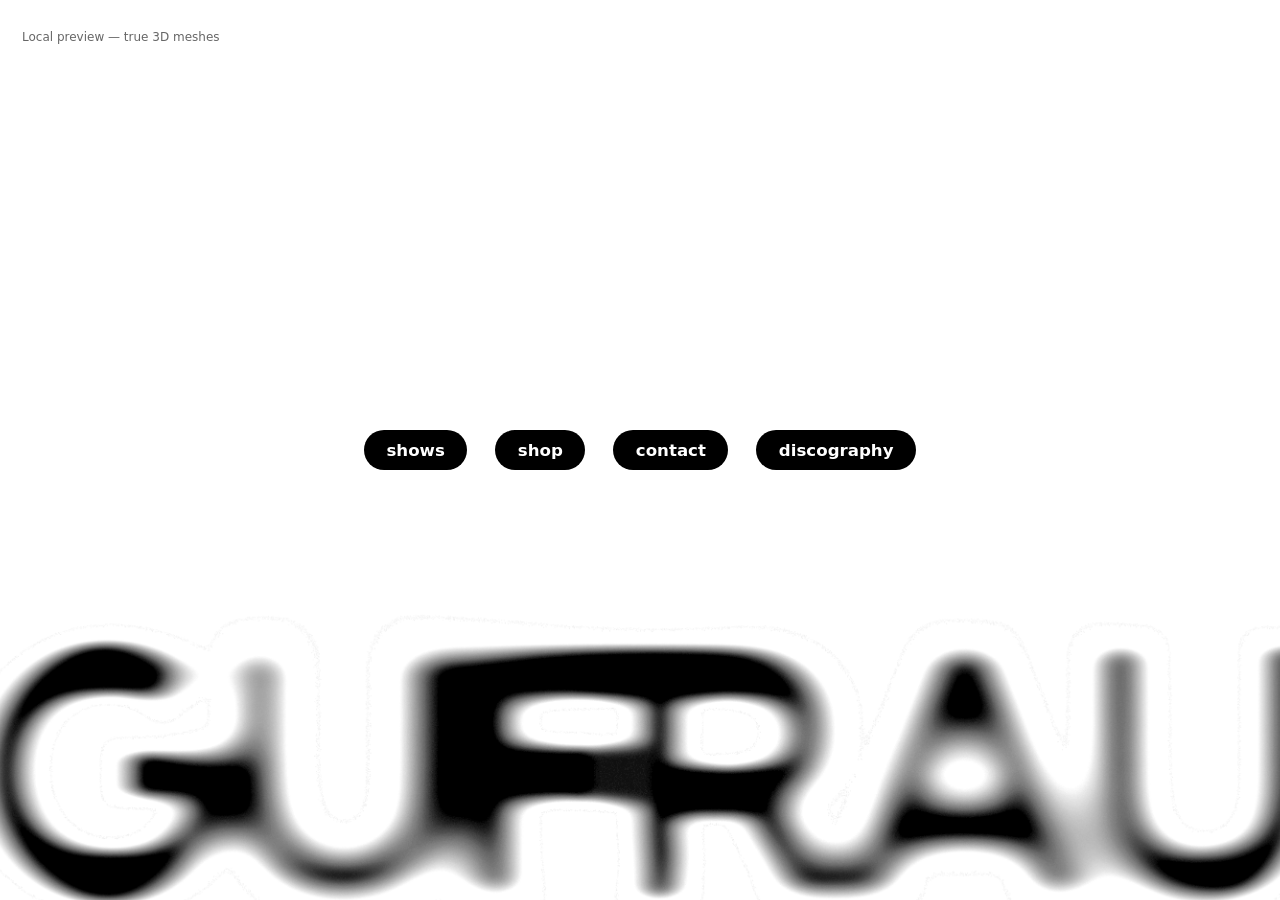
<file: preview/index.html>
<!doctype html>
<html lang="en">
  <head>
    <meta charset="utf-8">
    <meta name="viewport" content="width=device-width, initial-scale=1">
    <title>GUFRAU — homepage preview</title>
    <style>
      * { box-sizing: border-box; }
      html, body {
        margin: 0;
        min-height: 100%;
        background: #fff;
        color: #111;
        font-family: system-ui, -apple-system, 'Segoe UI', sans-serif;
      }
      .gufrau-home {
        --gufrau-btn-bg: #000000;
        --gufrau-btn-text: #ffffff;
        --gufrau-ease: cubic-bezier(0.23, 1, 0.32, 1);
        --gufrau-blue: #0000ff;
        --gufrau-blue-deep: #0000b8;
        --gufrau-blue-side: #0010aa;
        --gufrau-blue-top: #3355ff;
        --gufrau-blue-bot: #000088;
        min-height: 100dvh;
        position: relative;
        display: flex;
        flex-direction: column;
        justify-content: flex-end;
        width: 100%;
        isolation: isolate;
      }
      .gufrau-home__nav {
        position: absolute;
        inset: 0;
        z-index: 2;
        display: flex;
        flex-wrap: nowrap;
        align-items: center;
        justify-content: center;
        gap: clamp(0.45rem, 2.2vw, 3rem);
        padding: clamp(1.5rem, 4vw, 3rem) clamp(0.5rem, 3vw, 2.5rem);
        pointer-events: none;
        transform: translateY(0);
      }
      .gufrau-home__item {
        pointer-events: auto;
        display: flex;
        flex-direction: column;
        align-items: center;
        gap: 0;
        text-decoration: none;
      }
      .gufrau-home__icon-scene {
        display: none;
      }
      .gufrau-home__icon-spin {
        position: relative;
        width: 100%;
        height: 100%;
        display: grid;
        place-items: center;
        transform-style: preserve-3d;
        animation: gufrau-spin-3d 5.5s linear infinite;
        filter: drop-shadow(0 14px 18px rgba(0,0,0,.22));
      }
      .gufrau-home__icon-spin--shop { animation-duration: 5.4s; animation-direction: reverse; }
      .gufrau-home__icon-spin--shows { animation-duration: 6.2s; }
      .gufrau-home__icon-spin--contact { animation-duration: 6.8s; }
      .gufrau-home__icon-spin--discography { animation-duration: 4.6s; }
      .gufrau-mesh {
        position: relative;
        transform-style: preserve-3d;
      }
      .gufrau-mesh__face {
        position: absolute;
        inset: 0;
        backface-visibility: hidden;
        -webkit-backface-visibility: hidden;
      }

      .gufrau-mesh--ticket { --d: 0.55rem; width: 3.5rem; height: 2.2rem; }
      .gufrau-mesh--ticket .gufrau-mesh__face--front {
        background: var(--gufrau-blue); transform: translateZ(var(--d)); border-radius: .35rem;
        display: grid; place-items: center;
      }
      .gufrau-mesh--ticket .gufrau-mesh__face--back {
        background: var(--gufrau-blue-deep); transform: rotateY(180deg) translateZ(var(--d));
        border-radius: .35rem; display: grid; place-items: center; color: #fff;
        font-size: .7rem; font-weight: 700; letter-spacing: .06em;
      }
      .gufrau-mesh--ticket .gufrau-mesh__face--left,
      .gufrau-mesh--ticket .gufrau-mesh__face--right {
        width: calc(var(--d)*2); height: 100%; left: 50%; margin-left: calc(var(--d)*-1);
        background: var(--gufrau-blue-side);
      }
      .gufrau-mesh--ticket .gufrau-mesh__face--left { transform: rotateY(-90deg) translateZ(1.75rem); }
      .gufrau-mesh--ticket .gufrau-mesh__face--right { transform: rotateY(90deg) translateZ(1.75rem); }
      .gufrau-mesh--ticket .gufrau-mesh__face--top,
      .gufrau-mesh--ticket .gufrau-mesh__face--bottom {
        width: 100%; height: calc(var(--d)*2); top: 50%; margin-top: calc(var(--d)*-1);
        background: var(--gufrau-blue-top);
      }
      .gufrau-mesh--ticket .gufrau-mesh__face--top { transform: rotateX(90deg) translateZ(1.1rem); }
      .gufrau-mesh--ticket .gufrau-mesh__face--bottom { background: var(--gufrau-blue-bot); transform: rotateX(-90deg) translateZ(1.1rem); }
      .gufrau-mesh__punch {
        position: absolute; top: 50%; width: .55rem; height: .55rem; margin-top: -.275rem;
        border-radius: 50%; background: #fff;
      }
      .gufrau-mesh__punch--l { left: .28rem; }
      .gufrau-mesh__punch--r { right: .28rem; }
      .gufrau-mesh__lines {
        position: absolute; left: 1.05rem; right: 1.05rem; top: 28%; bottom: 28%;
        background:
          linear-gradient(#fff,#fff) 0 0 / 100% 2.5px no-repeat,
          linear-gradient(#fff,#fff) 0 50% / 85% 2.5px no-repeat,
          linear-gradient(#fff,#fff) 0 100% / 70% 2.5px no-repeat;
      }

      .gufrau-mesh--bag { width: 2.6rem; height: 2.8rem; }
      .gufrau-mesh__bag-body {
        position: absolute; left: 0; right: 0; bottom: 0; height: 2.15rem;
        transform-style: preserve-3d; --d: .7rem;
      }
      .gufrau-mesh__bag-body .gufrau-mesh__face--front {
        background: var(--gufrau-blue); transform: translateZ(var(--d));
        clip-path: polygon(6% 0, 94% 0, 100% 100%, 0 100%);
      }
      .gufrau-mesh__bag-body .gufrau-mesh__face--back {
        background: var(--gufrau-blue-deep); transform: rotateY(180deg) translateZ(var(--d));
        clip-path: polygon(6% 0, 94% 0, 100% 100%, 0 100%);
      }
      .gufrau-mesh__bag-body .gufrau-mesh__face--left,
      .gufrau-mesh__bag-body .gufrau-mesh__face--right {
        width: calc(var(--d)*2); height: 100%; left: 50%; margin-left: calc(var(--d)*-1);
        background: var(--gufrau-blue-side);
      }
      .gufrau-mesh__bag-body .gufrau-mesh__face--left { transform: rotateY(-90deg) translateZ(1.3rem); }
      .gufrau-mesh__bag-body .gufrau-mesh__face--right { transform: rotateY(90deg) translateZ(1.3rem); }
      .gufrau-mesh__bag-body .gufrau-mesh__face--top,
      .gufrau-mesh__bag-body .gufrau-mesh__face--bottom {
        width: 100%; height: calc(var(--d)*2); top: 50%; margin-top: calc(var(--d)*-1);
      }
      .gufrau-mesh__bag-body .gufrau-mesh__face--top { background: var(--gufrau-blue-top); transform: rotateX(90deg) translateZ(1.075rem); }
      .gufrau-mesh__bag-body .gufrau-mesh__face--bottom { background: var(--gufrau-blue-bot); transform: rotateX(-90deg) translateZ(1.075rem); }
      .gufrau-mesh__handle {
        position: absolute; left: 50%; top: .05rem; width: 1.35rem; height: .85rem; margin-left: -.675rem;
        border: .28rem solid var(--gufrau-blue); border-bottom: none; border-radius: .7rem .7rem 0 0;
        transform: translateZ(.35rem); box-sizing: border-box;
      }

      .gufrau-mesh--mail { --d: .45rem; width: 3.35rem; height: 2.25rem; }
      .gufrau-mesh--mail .gufrau-mesh__face--front {
        background: var(--gufrau-blue); transform: translateZ(var(--d)); border-radius: .25rem; overflow: hidden;
      }
      .gufrau-mesh--mail .gufrau-mesh__face--back {
        background: var(--gufrau-blue-deep); transform: rotateY(180deg) translateZ(var(--d)); border-radius: .25rem;
      }
      .gufrau-mesh--mail .gufrau-mesh__face--left,
      .gufrau-mesh--mail .gufrau-mesh__face--right {
        width: calc(var(--d)*2); height: 100%; left: 50%; margin-left: calc(var(--d)*-1);
        background: var(--gufrau-blue-side);
      }
      .gufrau-mesh--mail .gufrau-mesh__face--left { transform: rotateY(-90deg) translateZ(1.675rem); }
      .gufrau-mesh--mail .gufrau-mesh__face--right { transform: rotateY(90deg) translateZ(1.675rem); }
      .gufrau-mesh--mail .gufrau-mesh__face--top,
      .gufrau-mesh--mail .gufrau-mesh__face--bottom {
        width: 100%; height: calc(var(--d)*2); top: 50%; margin-top: calc(var(--d)*-1);
      }
      .gufrau-mesh--mail .gufrau-mesh__face--top { background: var(--gufrau-blue-top); transform: rotateX(90deg) translateZ(1.125rem); }
      .gufrau-mesh--mail .gufrau-mesh__face--bottom { background: var(--gufrau-blue-bot); transform: rotateX(-90deg) translateZ(1.125rem); }
      .gufrau-mesh__flap {
        position: absolute; inset: 0;
        background:
          linear-gradient(to bottom right, transparent 49.5%, #fff 49.5%, #fff 50.5%, transparent 50.5%),
          linear-gradient(to bottom left, transparent 49.5%, #fff 49.5%, #fff 50.5%, transparent 50.5%);
      }

      .gufrau-mesh--vinyl { --d: .28rem; --radius: 1.55rem; width: calc(var(--radius)*2); height: calc(var(--radius)*2); }
      .gufrau-mesh--vinyl .gufrau-mesh__face--front,
      .gufrau-mesh--vinyl .gufrau-mesh__face--back {
        border-radius: 50%;
        background: radial-gradient(circle at center, #fff 0 .12rem, var(--gufrau-blue) .12rem .55rem, #1a1a1a .55rem 100%);
        box-shadow: inset 0 0 0 2px var(--gufrau-blue);
      }
      .gufrau-mesh--vinyl .gufrau-mesh__face--front { transform: translateZ(var(--d)); }
      .gufrau-mesh--vinyl .gufrau-mesh__face--back { transform: rotateY(180deg) translateZ(var(--d)); }
      .gufrau-mesh__rim {
        --segments: 12;
        position: absolute; top: 50%; left: 50%; width: .9rem; height: calc(var(--d)*2);
        margin: calc(var(--d)*-1) 0 0 -.45rem; background: #111;
        transform: rotateY(calc(var(--r) * (360deg / var(--segments)))) translateZ(var(--radius));
      }
      .gufrau-mesh__rim:nth-child(odd) { background: #222; }

      .gufrau-home__item:hover .gufrau-home__icon-spin { animation-duration: 2.1s; }
      .gufrau-home__btn {
        display: inline-flex; align-items: center; justify-content: center;
        min-height: 2.5rem; padding: .65rem 1.4rem; border-radius: 999px;
        background: var(--gufrau-btn-bg); color: var(--gufrau-btn-text);
        font-size: clamp(.9rem, 1.3vw, 1.0625rem); font-weight: 600; text-transform: lowercase;
      }
      .gufrau-home__logo {
        position: absolute;
        left: 0;
        right: 0;
        bottom: 0;
        width: 100%;
        margin: 0;
        padding: 0;
        overflow: hidden;
        pointer-events: none;
        line-height: 0;
      }
      .gufrau-home__logo-img {
        transform: translateY(10%);
        display: block;
        width: 109%;
        max-width: none;
        height: auto;
        margin: 0 0 -1% -4.5%;
        -webkit-mask-image:
          linear-gradient(to right, transparent 0%, #000 2%, #000 98%, transparent 100%),
          linear-gradient(to bottom, transparent 0%, #000 3%, #000 97%, transparent 100%);
        mask-image:
          linear-gradient(to right, transparent 0%, #000 2%, #000 98%, transparent 100%),
          linear-gradient(to bottom, transparent 0%, #000 3%, #000 97%, transparent 100%);
        -webkit-mask-composite: source-in;
        mask-composite: intersect;
      }
      @keyframes gufrau-spin-3d {
        from { transform: rotateX(-22deg) rotateY(0deg); }
        to { transform: rotateX(-22deg) rotateY(360deg); }
      }
      @media screen and (max-width: 749px) {
        .gufrau-home__nav { gap: 0.35rem; padding-inline: 0.45rem; }
        .gufrau-home__btn { min-height: 2rem; padding: 0.45rem 0.7rem; font-size: 0.72rem; }
      }
      @media screen and (max-width: 389px) {
        .gufrau-home__nav { gap: 0.25rem; padding-inline: 0.35rem; }
        .gufrau-home__btn { min-height: 1.85rem; padding: 0.4rem 0.55rem; font-size: 0.65rem; }
      }
      @media (prefers-reduced-motion: reduce) {
        .gufrau-home__icon-spin { animation: none; transform: rotateX(-22deg) rotateY(-28deg); }
      }
      .note {
        position: fixed; top: 12px; left: 12px; z-index: 10; font-size: 12px; color: #666;
        background: rgba(255,255,255,.9); padding: 6px 10px; border-radius: 8px;
      }
    </style>
  
    <script>
      if (!window.matchMedia('(prefers-reduced-motion: reduce)').matches) {
        document.documentElement.classList.add('gufrau-page-pending');
      }
    </script>
    <style>
      @media (prefers-reduced-motion: no-preference) {
        html { --gufrau-page-ease: cubic-bezier(0.23, 1, 0.32, 1); }
        html.gufrau-page-pending body {
          opacity: 0;
          transform: translateY(12px);
        }
        html.gufrau-page-ready:not(.gufrau-page-leaving) body {
          opacity: 1;
          transform: none;
          transition: opacity 0.38s var(--gufrau-page-ease), transform 0.38s var(--gufrau-page-ease);
        }
        html.gufrau-page-leaving body { pointer-events: none; }
      }
    </style>
    <script src="gufrau-page-transition.js" defer></script>

  </head>
  <body>
    <p class="note">Local preview — true 3D meshes</p>
    <section class="gufrau-home">
      <nav class="gufrau-home__nav" aria-label="Main navigation">
        <a class="gufrau-home__item" href="shows.html">
          <span class="gufrau-home__icon-scene" aria-hidden="true">
            <span class="gufrau-home__icon-spin gufrau-home__icon-spin--shows">
              <span class="gufrau-mesh gufrau-mesh--ticket">
                <span class="gufrau-mesh__face gufrau-mesh__face--front">
                  <span class="gufrau-mesh__punch gufrau-mesh__punch--l"></span>
                  <span class="gufrau-mesh__punch gufrau-mesh__punch--r"></span>
                  <span class="gufrau-mesh__lines"></span>
                </span>
                <span class="gufrau-mesh__face gufrau-mesh__face--back">LIVE</span>
                <span class="gufrau-mesh__face gufrau-mesh__face--left"></span>
                <span class="gufrau-mesh__face gufrau-mesh__face--right"></span>
                <span class="gufrau-mesh__face gufrau-mesh__face--top"></span>
                <span class="gufrau-mesh__face gufrau-mesh__face--bottom"></span>
              </span>
            </span>
          </span>
          <span class="gufrau-home__btn">shows</span>
        </a>
        <a class="gufrau-home__item" href="shop.html">
          <span class="gufrau-home__icon-scene" aria-hidden="true">
            <span class="gufrau-home__icon-spin gufrau-home__icon-spin--shop">
              <span class="gufrau-mesh gufrau-mesh--bag">
                <span class="gufrau-mesh__handle"></span>
                <span class="gufrau-mesh__bag-body">
                  <span class="gufrau-mesh__face gufrau-mesh__face--front"></span>
                  <span class="gufrau-mesh__face gufrau-mesh__face--back"></span>
                  <span class="gufrau-mesh__face gufrau-mesh__face--left"></span>
                  <span class="gufrau-mesh__face gufrau-mesh__face--right"></span>
                  <span class="gufrau-mesh__face gufrau-mesh__face--top"></span>
                  <span class="gufrau-mesh__face gufrau-mesh__face--bottom"></span>
                </span>
              </span>
            </span>
          </span>
          <span class="gufrau-home__btn">shop</span>
        </a>
        <a class="gufrau-home__item" href="contact.html">
          <span class="gufrau-home__icon-scene" aria-hidden="true">
            <span class="gufrau-home__icon-spin gufrau-home__icon-spin--contact">
              <span class="gufrau-mesh gufrau-mesh--mail">
                <span class="gufrau-mesh__face gufrau-mesh__face--front"><span class="gufrau-mesh__flap"></span></span>
                <span class="gufrau-mesh__face gufrau-mesh__face--back"></span>
                <span class="gufrau-mesh__face gufrau-mesh__face--left"></span>
                <span class="gufrau-mesh__face gufrau-mesh__face--right"></span>
                <span class="gufrau-mesh__face gufrau-mesh__face--top"></span>
                <span class="gufrau-mesh__face gufrau-mesh__face--bottom"></span>
              </span>
            </span>
          </span>
          <span class="gufrau-home__btn">contact</span>
        </a>
        <a class="gufrau-home__item" href="discography.html">
          <span class="gufrau-home__icon-scene" aria-hidden="true">
            <span class="gufrau-home__icon-spin gufrau-home__icon-spin--discography">
              <span class="gufrau-mesh gufrau-mesh--vinyl">
                <span class="gufrau-mesh__face gufrau-mesh__face--front"></span>
                <span class="gufrau-mesh__face gufrau-mesh__face--back"></span>
                <span class="gufrau-mesh__rim" style="--r:0"></span>
                <span class="gufrau-mesh__rim" style="--r:1"></span>
                <span class="gufrau-mesh__rim" style="--r:2"></span>
                <span class="gufrau-mesh__rim" style="--r:3"></span>
                <span class="gufrau-mesh__rim" style="--r:4"></span>
                <span class="gufrau-mesh__rim" style="--r:5"></span>
                <span class="gufrau-mesh__rim" style="--r:6"></span>
                <span class="gufrau-mesh__rim" style="--r:7"></span>
                <span class="gufrau-mesh__rim" style="--r:8"></span>
                <span class="gufrau-mesh__rim" style="--r:9"></span>
                <span class="gufrau-mesh__rim" style="--r:10"></span>
                <span class="gufrau-mesh__rim" style="--r:11"></span>
              </span>
            </span>
          </span>
          <span class="gufrau-home__btn">discography</span>
        </a>
      </nav>
      <div class="gufrau-home__logo">
        <img class="gufrau-home__logo-img" src="gufrau-logo-home.png" alt="GUFRAU" width="2911" height="715">
      </div>
    </section>
  </body>
</html>
</file>
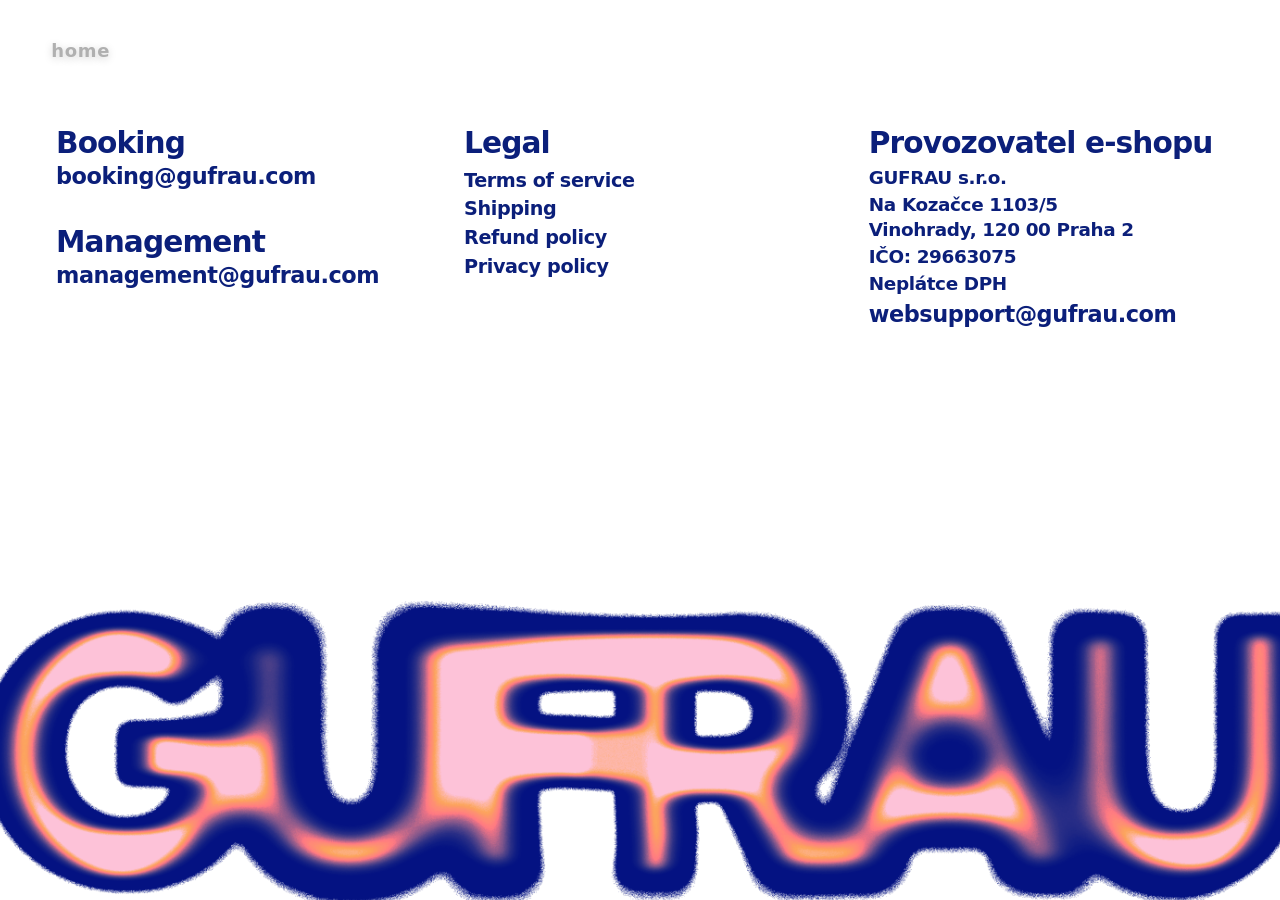
<file: preview/contact.html>
<!doctype html>
<html lang="cs">
  <head>
    <meta charset="utf-8">
    <meta name="viewport" content="width=device-width, initial-scale=1">
    <title>GUFRAU — contact</title>
    <style>
      * { box-sizing: border-box; }
      html, body {
        margin: 0;
        min-height: 100%;
        background: #fff;
        color: #0b1f7a;
        font-family: system-ui, -apple-system, 'Segoe UI', sans-serif;
      }
      .gufrau-contact {
        --gufrau-contact-text: #0b1f7a;
        --gufrau-ease: cubic-bezier(0.23, 1, 0.32, 1);
        position: relative;
        min-height: 100dvh;
        background: #fff;
        color: var(--gufrau-contact-text);
        overflow-x: hidden;
        overflow-y: auto;
      }
      .gufrau-contact__home {
        position: absolute;
        top: clamp(1rem, 3vw, 1.75rem);
        left: clamp(1rem, 3vw, 1.75rem);
        z-index: 3;
        display: inline-flex;
        align-items: center;
        justify-content: center;
        min-height: 2.75rem;
        padding: 0.7rem 1.45rem;
        background: transparent;
        font-size: clamp(1rem, 1.5vw, 1.125rem);
        font-weight: 600;
        letter-spacing: 0.04em;
        text-transform: lowercase;
        text-decoration: none;
        color: #b0b0b0;
        text-shadow: 0 2px 8px rgba(0, 0, 0, 0.18);
        transition: transform 180ms var(--gufrau-ease), text-shadow 180ms var(--gufrau-ease), color 180ms var(--gufrau-ease), letter-spacing 180ms var(--gufrau-ease);
      }
      .gufrau-contact__home:hover {
        color: #7a7a7a;
        transform: translateY(-2px) scale(1.04);
        letter-spacing: 0.07em;
        text-shadow: 0 6px 16px rgba(0,0,0,.28), 0 2px 4px rgba(0,0,0,.14);
      }
      .gufrau-contact__content {
        position: relative;
        z-index: 2;
        display: grid;
        grid-template-columns: minmax(0, 1fr) minmax(0, 1fr) minmax(0, 1fr);
        gap: clamp(1.75rem, 4vw, 3rem) clamp(1.5rem, 4vw, 3.5rem);
        align-items: start;
        width: 100%;
        padding: clamp(5rem, 14vh, 8rem) clamp(1.25rem, 5vw, 3.5rem) 26vh;
      }
      .gufrau-contact__col {
        display: flex;
        flex-direction: column;
        gap: clamp(1.75rem, 4vh, 2.75rem);
        min-width: 0;
      }
      .gufrau-contact__col--legal {
        justify-self: center;
        width: min(100%, 22rem);
      }
      .gufrau-contact__col--aside {
        justify-self: end;
        width: min(100%, 26rem);
      }
      .gufrau-contact__block {
        display: flex;
        flex-direction: column;
        gap: 0.2rem;
      }
      @media screen and (max-width: 899px) {
        .gufrau-contact__content {
          grid-template-columns: 1fr;
          gap: clamp(1.75rem, 4vh, 2.5rem);
          padding-bottom: 24vh;
        }
        .gufrau-contact__col--legal,
        .gufrau-contact__col--aside {
          justify-self: start;
          width: 100%;
          max-width: 42rem;
        }
      }
      .gufrau-contact__label {
        margin: 0;
        font-size: clamp(1.35rem, 2.8vw, 1.85rem);
        font-weight: 700;
        letter-spacing: -0.03em;
        line-height: 1.15;
      }
      .gufrau-contact__email {
        color: inherit;
        text-decoration: none;
        font-size: clamp(1.05rem, 2.2vw, 1.4rem);
        font-weight: 600;
        letter-spacing: -0.02em;
        transition: opacity 180ms var(--gufrau-ease);
      }
      .gufrau-contact__email:hover { opacity: 0.65; }
      .gufrau-contact__seller {
        display: flex;
        flex-direction: column;
        gap: 0.15rem;
        margin-top: 0.15rem;
        font-size: clamp(0.98rem, 1.8vw, 1.15rem);
        font-weight: 600;
        letter-spacing: -0.02em;
        line-height: 1.35;
      }
      .gufrau-contact__seller p { margin: 0; }
      .gufrau-contact__placeholder { opacity: 0.45; }
      .gufrau-contact__legal { gap: 0.55rem; }
      .gufrau-contact__legal-list {
        list-style: none;
        margin: 0;
        padding: 0;
        display: flex;
        flex-direction: column;
        gap: 0.35rem;
      }
      .gufrau-contact__legal-link {
        color: inherit;
        text-decoration: none;
        font-size: clamp(1rem, 2vw, 1.2rem);
        font-weight: 600;
        letter-spacing: -0.02em;
        display: inline-block;
        transition: opacity 180ms var(--gufrau-ease), transform 180ms var(--gufrau-ease);
      }
      .gufrau-contact__legal-link:hover {
        opacity: 0.65;
        transform: translateX(3px);
      }
      .gufrau-contact__logo {
        position: absolute;
        left: 0;
        right: 0;
        bottom: 0;
        z-index: 1;
        width: 100%;
        line-height: 0;
        pointer-events: none;
      }
      .gufrau-contact__logo-img {
        transform: translateY(10%);
        display: block;
        width: 105%;
        height: auto;
        margin: 0 0 0 -2.5%;
      }
    </style>
    <script>
      if (!window.matchMedia('(prefers-reduced-motion: reduce)').matches) {
        document.documentElement.classList.add('gufrau-page-pending');
      }
    </script>
    <style>
      @media (prefers-reduced-motion: no-preference) {
        html { --gufrau-page-ease: cubic-bezier(0.23, 1, 0.32, 1); }
        html.gufrau-page-pending body {
          opacity: 0;
          transform: translateY(12px);
        }
        html.gufrau-page-ready:not(.gufrau-page-leaving) body {
          opacity: 1;
          transform: none;
          transition: opacity 0.38s var(--gufrau-page-ease), transform 0.38s var(--gufrau-page-ease);
        }
        html.gufrau-page-leaving body { pointer-events: none; }
      }
    </style>
    <script src="gufrau-page-transition.js" defer></script>
  </head>
  <body>
    <section class="gufrau-contact">
      <a class="gufrau-contact__home" href="index.html">home</a>
      <div class="gufrau-contact__content">
        <div class="gufrau-contact__col gufrau-contact__col--main">
          <div class="gufrau-contact__block">
            <h1 class="gufrau-contact__label">Booking</h1>
            <a class="gufrau-contact__email" href="mailto:booking@gufrau.com">booking@gufrau.com</a>
          </div>
          <div class="gufrau-contact__block">
            <h2 class="gufrau-contact__label">Management</h2>
            <a class="gufrau-contact__email" href="mailto:management@gufrau.com">management@gufrau.com</a>
          </div>
        </div>
        <div class="gufrau-contact__col gufrau-contact__col--legal">
          <nav class="gufrau-contact__block gufrau-contact__legal" aria-label="Legal">
            <h2 class="gufrau-contact__label">Legal</h2>
            <ul class="gufrau-contact__legal-list">
              <li><a class="gufrau-contact__legal-link" href="#">Terms of service</a></li>
              <li><a class="gufrau-contact__legal-link" href="#">Shipping</a></li>
              <li><a class="gufrau-contact__legal-link" href="#">Refund policy</a></li>
              <li><a class="gufrau-contact__legal-link" href="#">Privacy policy</a></li>
            </ul>
          </nav>
        </div>
        <div class="gufrau-contact__col gufrau-contact__col--aside">
          <div class="gufrau-contact__block">
            <h2 class="gufrau-contact__label">Provozovatel e-shopu</h2>
            <div class="gufrau-contact__seller">
              <p>GUFRAU s.r.o.</p>
              <p>Na Kozačce 1103/5<br>Vinohrady, 120 00 Praha 2</p>
              <p>IČO: 29663075</p>
              <p>Neplátce DPH</p>
              <p><a class="gufrau-contact__email" href="mailto:websupport@gufrau.com">websupport@gufrau.com</a></p>
            </div>
          </div>
        </div>
      </div>
      <div class="gufrau-contact__logo" aria-hidden="true">
        <img class="gufrau-contact__logo-img" src="../assets/blueorange.png" alt="" width="2902" height="732">
      </div>
    </section>
  </body>
</html>
</file>
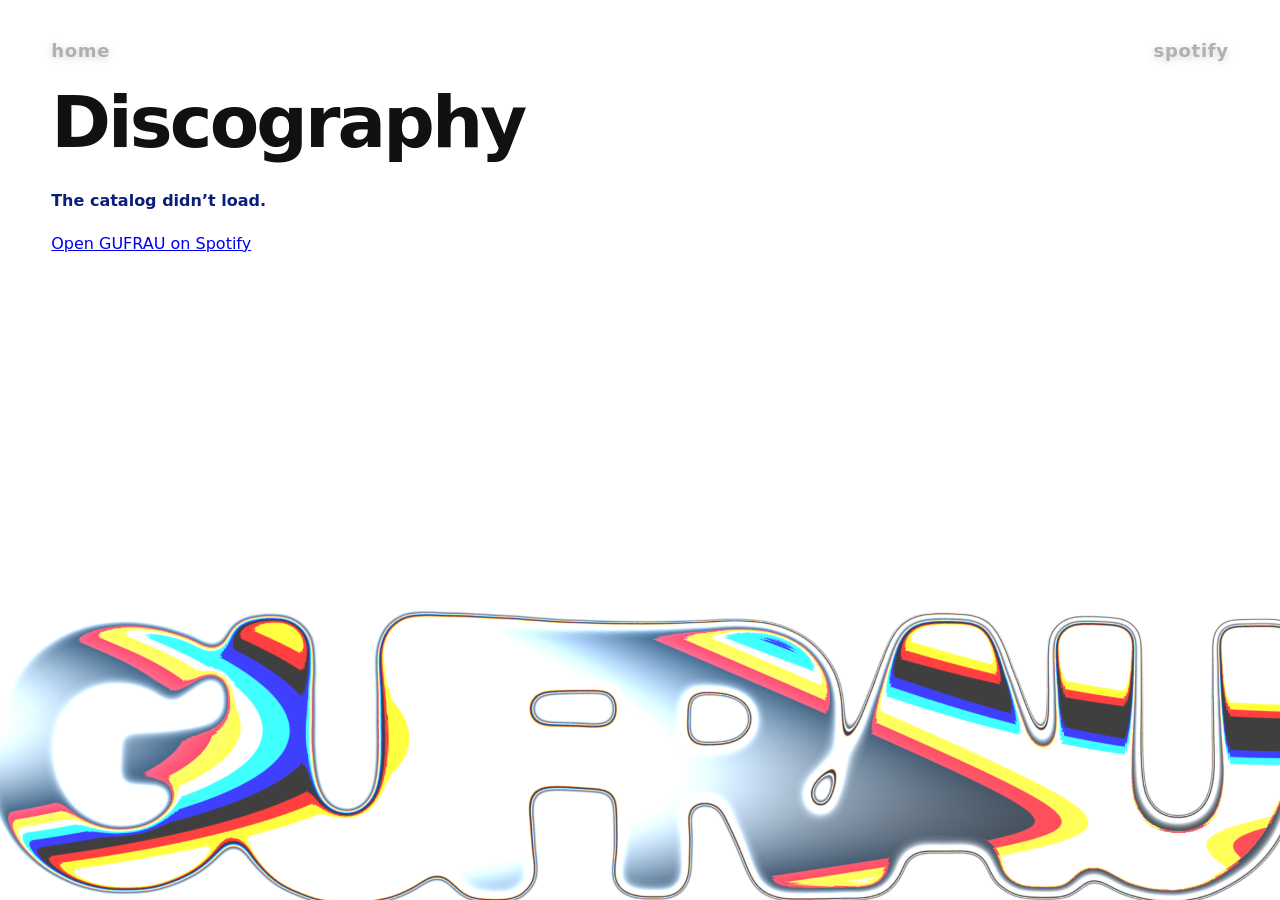
<file: preview/discography.html>
<!doctype html>
<html lang="en">
  <head>
    <meta charset="utf-8">
    <meta name="viewport" content="width=device-width, initial-scale=1">
    <title>GUFRAU — discography</title>
    <script>
      if (!window.matchMedia('(prefers-reduced-motion: reduce)').matches) {
        document.documentElement.classList.add('gufrau-page-pending');
      }
    </script>
    <style>
      * { box-sizing: border-box; }
      html, body {
        margin: 0;
        min-height: 100%;
        background: #fff;
        color: #111;
        font-family: system-ui, -apple-system, 'Segoe UI', sans-serif;
      }
      .gufrau-discography {
        --gufrau-ease: cubic-bezier(0.23, 1, 0.32, 1);
        --gufrau-blue: #0000ff;
        position: relative;
        min-height: 100dvh;
        background: #fff;
        color: #111;
        isolation: isolate;
        overflow: hidden;
      }
      .gufrau-discography__home,
      .gufrau-discography__spotify {
        position: absolute;
        top: clamp(1rem, 3vw, 1.75rem);
        z-index: 3;
        display: inline-flex;
        align-items: center;
        justify-content: center;
        min-height: 2.75rem;
        padding: 0.7rem 1.45rem;
        background: transparent;
        font-size: clamp(1rem, 1.5vw, 1.125rem);
        font-weight: 600;
        letter-spacing: 0.04em;
        text-transform: lowercase;
        text-decoration: none;
        color: #b0b0b0;
        text-shadow: 0 2px 8px rgba(0, 0, 0, 0.18);
        transition: transform 180ms cubic-bezier(0.23,1,0.32,1), text-shadow 180ms cubic-bezier(0.23,1,0.32,1), color 180ms cubic-bezier(0.23,1,0.32,1), letter-spacing 180ms cubic-bezier(0.23,1,0.32,1);
      }
      .gufrau-discography__home:hover,
      .gufrau-discography__spotify:hover {
        color: #7a7a7a;
        transform: translateY(-2px) scale(1.04);
        letter-spacing: 0.07em;
        text-shadow: 0 6px 16px rgba(0,0,0,.28), 0 2px 4px rgba(0,0,0,.14);
      }
      .gufrau-discography__home { left: clamp(1rem, 3vw, 1.75rem); }
      .gufrau-discography__spotify { right: clamp(1rem, 3vw, 1.75rem); }
      .gufrau-discography__stage {
        position: relative;
        z-index: 2;
        height: 100dvh;
        overflow: auto;
        padding: clamp(4.5rem, 10vh, 6.5rem) clamp(1.25rem, 4vw, 3.5rem) 34vh;
      }
      .gufrau-discography__title {
        margin: 0 0 clamp(1.75rem, 4vh, 2.75rem);
        font-size: clamp(2.4rem, 6vw, 4.5rem);
        font-weight: 700;
        letter-spacing: -0.04em;
        line-height: 0.9;
      }
      .gufrau-discography__status { margin: 0 0 1.5rem; color: #0b1f7a; font-weight: 600; }
      .gufrau-discography__status[hidden] { display: none; }
      .gufrau-discography__release {
        display: grid;
        grid-template-columns: 7.5rem minmax(0, 42rem);
        gap: 1.25rem;
        margin: 0 0 3rem;
      }
      .gufrau-discography__cover { display: block; width: 7.5rem; aspect-ratio: 1; overflow: hidden; border-radius: 0.35rem; }
      .gufrau-discography__cover img { width: 100%; height: 100%; object-fit: cover; display: block; }
      .gufrau-discography__release-head h2 { margin: 0; font-size: 1.6rem; letter-spacing: -0.03em; }
      .gufrau-discography__release-head p { margin: 0.35rem 0 0.85rem; color: #0b1f7a; font-size: 0.82rem; font-weight: 600; }
      .gufrau-discography__tracks { list-style: none; margin: 0; padding: 0; }
      .gufrau-discography__track {
        display: grid;
        grid-template-columns: 2rem minmax(0, 1fr) auto auto auto;
        gap: 0.75rem;
        align-items: center;
        min-height: 2.5rem;
        border-top: 1px solid rgba(11, 31, 122, 0.12);
      }
      .gufrau-discography__index, .gufrau-discography__time { font-variant-numeric: tabular-nums; font-size: 0.78rem; font-weight: 600; color: #0b1f7a; }
      .gufrau-discography__name { font-weight: 600; }
      .gufrau-discography__play {
        width: 1.85rem; height: 1.85rem; border: 0; border-radius: 999px; background: #000; display: grid; place-items: center; cursor: pointer;
      }
      .gufrau-discography__glyph {
        width: 0; height: 0; border-style: solid; border-width: 0.28rem 0 0.28rem 0.46rem; border-color: transparent transparent transparent #fff; margin-left: 0.12rem;
      }
      .gufrau-discography__play[data-state='playing'] .gufrau-discography__glyph {
        width: 0.48rem; height: 0.48rem; margin: 0; border: 0;
        background: linear-gradient(#fff, #fff) 0 0 / 0.14rem 100% no-repeat, linear-gradient(#fff, #fff) 100% 0 / 0.14rem 100% no-repeat;
      }
      .gufrau-discography__open { color: #000; font-size: 0.75rem; font-weight: 700; text-decoration: none; }
      @media (max-width: 749px) {
        .gufrau-discography__release { grid-template-columns: 4.5rem minmax(0, 1fr); }
        .gufrau-discography__cover { width: 4.5rem; }
        .gufrau-discography__time { display: none; }
      }
      .gufrau-discography__logo {
        position: absolute;
        left: 0;
        right: 0;
        bottom: 0;
        width: 100%;
        overflow: hidden;
        line-height: 0;
        pointer-events: none;
      }
      .gufrau-discography__logo-img {
        transform: translateY(10%);
        display: block;
        width: 105%;
        max-width: none;
        height: auto;
        margin: 0 0 0 -2.5%;
      }
      @media (prefers-reduced-motion: no-preference) {
        html { --gufrau-page-ease: cubic-bezier(0.23, 1, 0.32, 1); }
        html.gufrau-page-pending body {
          opacity: 0;
          transform: translateY(12px);
        }
        html.gufrau-page-ready:not(.gufrau-page-leaving) body {
          opacity: 1;
          transform: none;
          transition: opacity 0.38s var(--gufrau-page-ease), transform 0.38s var(--gufrau-page-ease);
        }
        html.gufrau-page-leaving body { pointer-events: none; }
      }
    </style>
    <script src="gufrau-page-transition.js" defer></script>
    <script src="gufrau-discography.js" defer></script>
  </head>
  <body>
    <section class="gufrau-discography" data-gufrau-discography data-artist-id="192826687" data-spotify-id="0WpBMqO4ai8W3rh3ffW14Q">
      <a class="gufrau-discography__home" href="index.html">home</a>
      <a class="gufrau-discography__spotify" data-spotify-artist href="https://open.spotify.com/artist/0WpBMqO4ai8W3rh3ffW14Q">Spotify</a>
      <div class="gufrau-discography__stage">
        <h1 class="gufrau-discography__title">Discography</h1>
        <p class="gufrau-discography__status" data-status>Loading catalog…</p>
        <div data-releases></div>
      </div>
      <audio data-audio preload="none"></audio>
      <div class="gufrau-discography__logo" aria-hidden="true">
        <img
          class="gufrau-discography__logo-img"
          src="gufrau-logo-discography.png"
          alt=""
          width="2539"
          height="626"
        >
      </div>
    </section>
  </body>
</html>
</file>
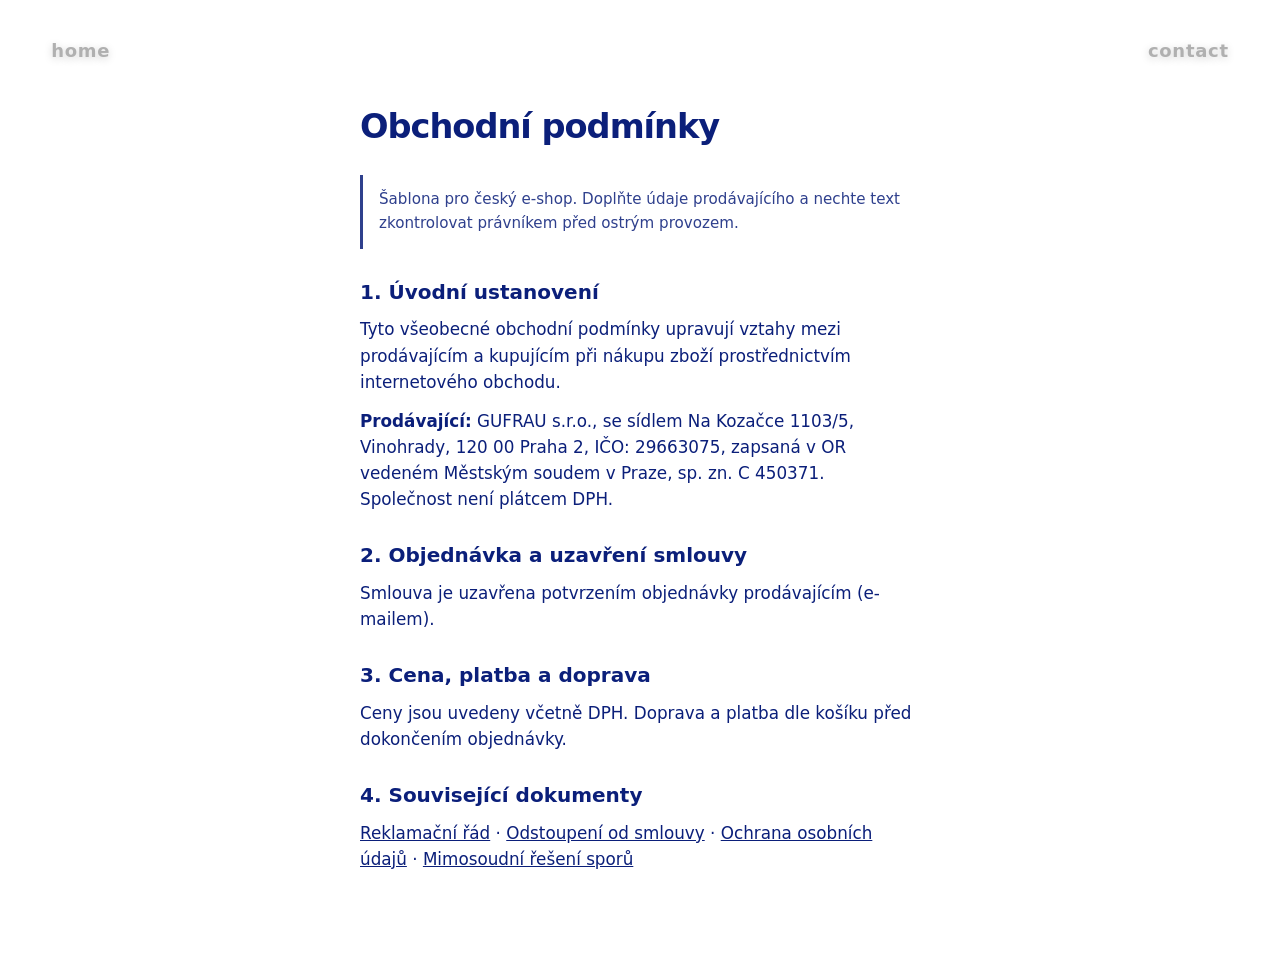
<file: preview/legal-obchodni-podminky.html>
<!doctype html>
<html lang="cs">
  <head>
    <meta charset="utf-8">
    <meta name="viewport" content="width=device-width, initial-scale=1">
    <title>GUFRAU — Obchodní podmínky</title>
    <style>
      * { box-sizing: border-box; }
      html, body {
        margin: 0;
        min-height: 100%;
        background: #fff;
        color: #0b1f7a;
        font-family: system-ui, -apple-system, 'Segoe UI', sans-serif;
      }
      .gufrau-legal {
        --gufrau-ease: cubic-bezier(0.23, 1, 0.32, 1);
        position: relative;
        min-height: 100dvh;
        background: #fff;
      }
      .gufrau-legal__home,
      .gufrau-legal__back {
        position: absolute;
        top: clamp(1rem, 3vw, 1.75rem);
        z-index: 3;
        display: inline-flex;
        align-items: center;
        min-height: 2.75rem;
        padding: 0.7rem 1.45rem;
        font-size: clamp(1rem, 1.5vw, 1.125rem);
        font-weight: 600;
        letter-spacing: 0.04em;
        text-transform: lowercase;
        text-decoration: none;
        color: #b0b0b0;
        text-shadow: 0 2px 8px rgba(0, 0, 0, 0.18);
        transition: transform 180ms var(--gufrau-ease), color 180ms var(--gufrau-ease), letter-spacing 180ms var(--gufrau-ease);
      }
      .gufrau-legal__home { left: clamp(1rem, 3vw, 1.75rem); }
      .gufrau-legal__back { right: clamp(1rem, 3vw, 1.75rem); }
      .gufrau-legal__home:hover,
      .gufrau-legal__back:hover {
        color: #7a7a7a;
        transform: translateY(-2px) scale(1.04);
        letter-spacing: 0.07em;
      }
      .gufrau-legal__content {
        width: min(42rem, 100%);
        margin: 0 auto;
        padding: clamp(5rem, 12vh, 7rem) clamp(1.25rem, 5vw, 3.5rem) clamp(3rem, 8vh, 5rem);
      }
      .gufrau-legal__title {
        margin: 0 0 1.75rem;
        font-size: clamp(1.5rem, 3.2vw, 2.1rem);
        font-weight: 700;
        letter-spacing: -0.03em;
        line-height: 1.15;
      }
      .gufrau-legal__body {
        font-size: clamp(0.95rem, 1.6vw, 1.05rem);
        font-weight: 500;
        line-height: 1.55;
      }
      .gufrau-legal__body h2 {
        margin: 1.75rem 0 0.55rem;
        font-size: clamp(1.1rem, 2vw, 1.25rem);
        font-weight: 700;
      }
      .gufrau-legal__body p { margin: 0 0 0.85rem; }
      .gufrau-legal__body a { color: inherit; }
      .gufrau-legal__note {
        margin: 0 0 1.5rem;
        padding: 0.85rem 1rem;
        border-left: 3px solid currentColor;
        opacity: 0.85;
        font-size: 0.9em;
      }
    </style>
  </head>
  <body>
    <section class="gufrau-legal">
      <a class="gufrau-legal__home" href="index.html">home</a>
      <a class="gufrau-legal__back" href="contact.html">contact</a>
      <article class="gufrau-legal__content">
        <h1 class="gufrau-legal__title">Obchodní podmínky</h1>
        <div class="gufrau-legal__body">
          <p class="gufrau-legal__note">Šablona pro český e-shop. Doplňte údaje prodávajícího a nechte text zkontrolovat právníkem před ostrým provozem.</p>
          <h2>1. Úvodní ustanovení</h2>
          <p>Tyto všeobecné obchodní podmínky upravují vztahy mezi prodávajícím a kupujícím při nákupu zboží prostřednictvím internetového obchodu.</p>
          <p><strong>Prodávající:</strong> GUFRAU s.r.o., se sídlem Na Kozačce 1103/5, Vinohrady, 120 00 Praha 2, IČO: 29663075, zapsaná v OR vedeném Městským soudem v Praze, sp. zn. C 450371. Společnost není plátcem DPH.</p>
          <h2>2. Objednávka a uzavření smlouvy</h2>
          <p>Smlouva je uzavřena potvrzením objednávky prodávajícím (e-mailem).</p>
          <h2>3. Cena, platba a doprava</h2>
          <p>Ceny jsou uvedeny včetně DPH. Doprava a platba dle košíku před dokončením objednávky.</p>
          <h2>4. Související dokumenty</h2>
          <p>
            <a href="legal-reklamacni-rad.html">Reklamační řád</a> ·
            <a href="legal-odstoupeni.html">Odstoupení od smlouvy</a> ·
            <a href="legal-gdpr.html">Ochrana osobních údajů</a> ·
            <a href="legal-adr.html">Mimosoudní řešení sporů</a>
          </p>
        </div>
      </article>
    </section>
  </body>
</html>
</file>
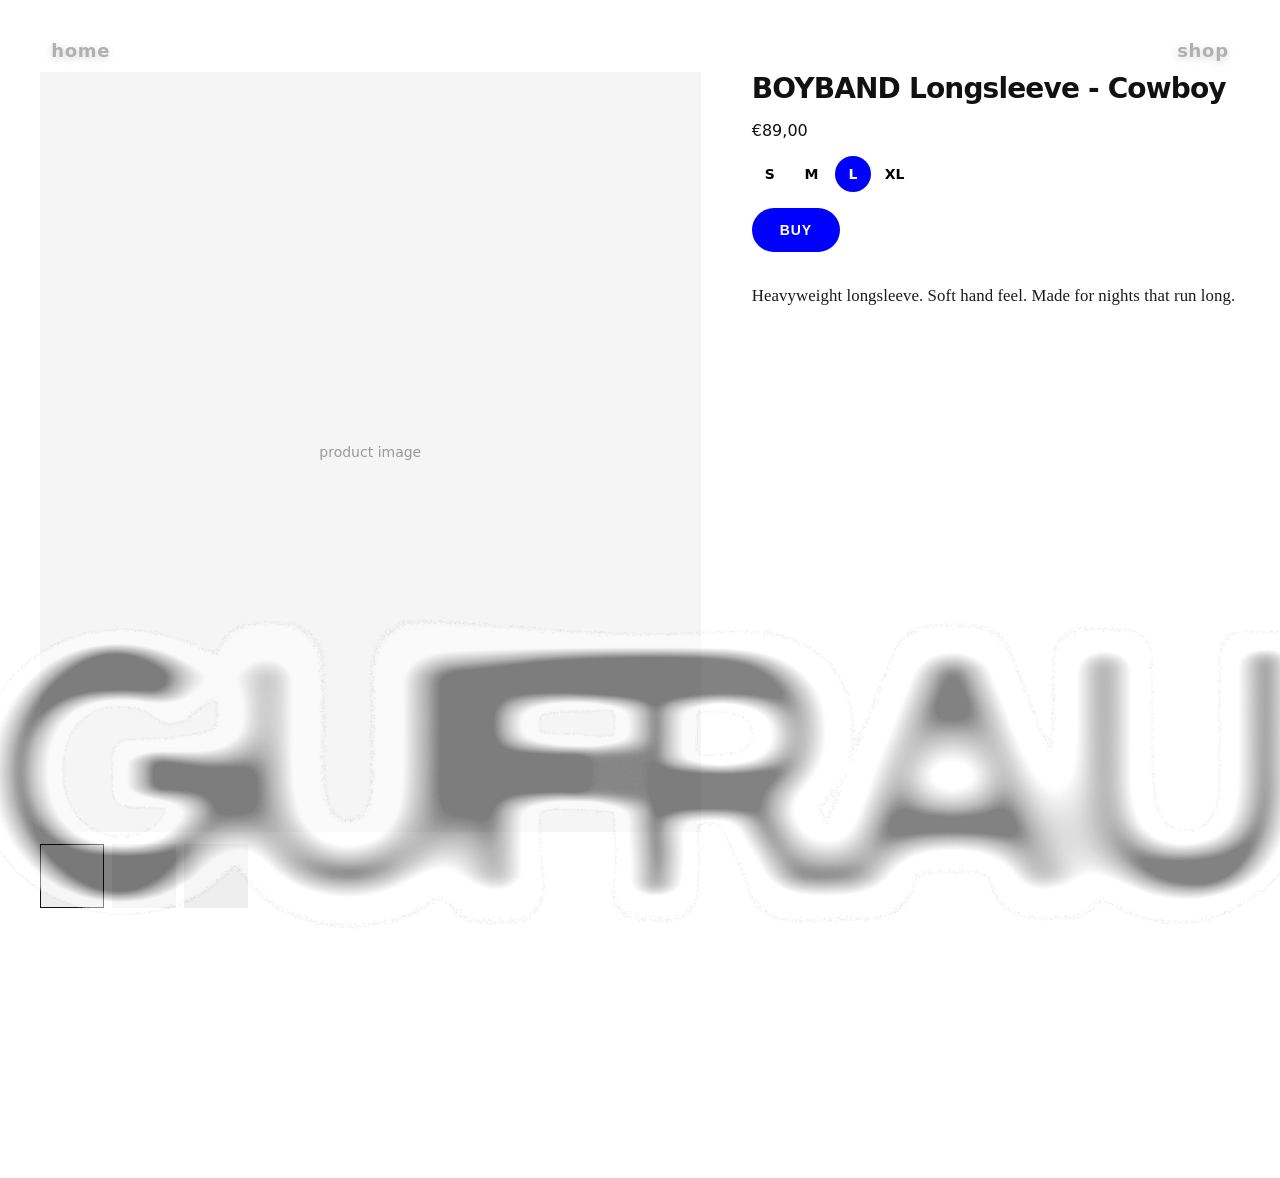
<file: preview/product.html>
<!doctype html>
<html lang="en">
  <head>
    <meta charset="utf-8">
    <meta name="viewport" content="width=device-width, initial-scale=1">
    <title>GUFRAU — product</title>
    <link rel="stylesheet" href="https://fonts.bunny.net/css?family=source-serif-4:400,600&display=swap">
    <style>
      * { box-sizing: border-box; }
      html, body {
        margin: 0;
        min-height: 100%;
        background: #fff;
        color: #111;
        font-family: system-ui, -apple-system, 'Segoe UI', sans-serif;
      }
      .gufrau-product {
        --gufrau-blue: #0000ff;
        --gufrau-ease: cubic-bezier(0.23, 1, 0.32, 1);
        position: relative;
        min-height: 100dvh;
        background: #fff;
        isolation: isolate;
      }
      .gufrau-product__home,
      .gufrau-product__back {
        position: fixed;
        top: clamp(1rem, 3vw, 1.75rem);
        z-index: 5;
        display: inline-flex;
        align-items: center;
        justify-content: center;
        min-height: 2.75rem;
        padding: 0.7rem 1.45rem;
        background: transparent;
        font-size: clamp(1rem, 1.5vw, 1.125rem);
        font-weight: 600;
        letter-spacing: 0.04em;
        text-transform: lowercase;
        text-decoration: none;
        color: #b0b0b0;
        text-shadow: 0 2px 8px rgba(0, 0, 0, 0.18);
        transition: transform 180ms cubic-bezier(0.23,1,0.32,1), text-shadow 180ms cubic-bezier(0.23,1,0.32,1), color 180ms cubic-bezier(0.23,1,0.32,1), letter-spacing 180ms cubic-bezier(0.23,1,0.32,1);
      }
      .gufrau-product__home:hover,
      .gufrau-product__back:hover {
        color: #7a7a7a;
        transform: translateY(-2px) scale(1.04);
        letter-spacing: 0.07em;
        text-shadow: 0 6px 16px rgba(0,0,0,.28), 0 2px 4px rgba(0,0,0,.14);
      }
      .gufrau-product__home { left: clamp(1rem, 3vw, 1.75rem); }
      .gufrau-product__back { right: clamp(1rem, 3vw, 1.75rem); }
      .gufrau-product__layout {
        display: grid;
        grid-template-columns: minmax(0, 1.15fr) minmax(0, 0.85fr);
        gap: clamp(1.5rem, 4vw, 4rem);
        align-items: start;
        width: 100%;
        max-width: 1280px;
        margin: 0 auto;
        padding: clamp(4rem, 8vh, 5.5rem) clamp(1rem, 4vw, 2.5rem) 30vh;
      }
      .gufrau-product__media-main {
        aspect-ratio: 1 / 1.15;
        background: #f5f5f5;
        display: flex;
        align-items: center;
        justify-content: center;
        color: #999;
        font-size: 0.875rem;
      }
      .gufrau-product__thumbs { display: flex; gap: 0.5rem; margin-top: 0.75rem; }
      .gufrau-product__thumb {
        width: 4rem;
        height: 4rem;
        border: 1px solid transparent;
        background: #eee;
        cursor: pointer;
      }
      .gufrau-product__thumb.is-active { border-color: #111; }
      .gufrau-product__info {
        display: flex;
        flex-direction: column;
        align-items: flex-start;
        gap: 1rem;
      }
      .gufrau-product__title {
        margin: 0;
        font-size: clamp(1.25rem, 2.4vw, 1.75rem);
        font-weight: 600;
        letter-spacing: -0.03em;
      }
      .gufrau-product__price { margin: 0; font-weight: 500; }
      .gufrau-product__sizes { display: flex; gap: 0.35rem; }
      .gufrau-product__size {
        appearance: none;
        border: 0;
        background: transparent;
        font: inherit;
        font-size: 0.875rem;
        font-weight: 600;
        min-width: 2.25rem;
        min-height: 2.25rem;
        border-radius: 999px;
        cursor: pointer;
      }
      .gufrau-product__size.is-selected {
        background: var(--gufrau-blue);
        color: #fff;
      }
      .gufrau-product__buy {
        appearance: none;
        border: 0;
        min-height: 2.75rem;
        padding: 0.7rem 1.75rem;
        border-radius: 999px;
        background: var(--gufrau-blue);
        color: #fff;
        font-size: 0.875rem;
        font-weight: 700;
        letter-spacing: 0.06em;
        text-transform: uppercase;
        cursor: pointer;
      }
      .gufrau-product__desc {
        --gufrau-desc-font: 'Source Serif 4', 'Iowan Old Style', 'Palatino Linotype', Palatino, Georgia, 'Times New Roman', serif;
        margin-top: 0.85rem;
        max-width: 36rem;
        font-family: var(--gufrau-desc-font);
        font-size: clamp(0.95rem, 1.35vw, 1.05rem);
        font-weight: 400;
        line-height: 1.65;
        letter-spacing: 0.005em;
        color: #1a1a1a;
      }
      .gufrau-product__desc p {
        margin: 0 0 0.85em;
      }
      .gufrau-product__desc strong,
      .gufrau-product__desc b {
        font-weight: 600;
      }
      .gufrau-product__logo {
        position: fixed;
        left: 0;
        right: 0;
        bottom: 0;
        z-index: 0;
        width: 100%;
        line-height: 0;
        pointer-events: none;
      }
      .gufrau-product__logo-img {
    transform: translateY(10%);
        display: block;
        width: 105%;
        height: auto;
        margin: 0 0 0 -2.5%;
      }
      @media (max-width: 899px) {
        .gufrau-product__layout { grid-template-columns: 1fr; padding-bottom: 24vh; }
      }
    </style>
  
    <script>
      if (!window.matchMedia('(prefers-reduced-motion: reduce)').matches) {
        document.documentElement.classList.add('gufrau-page-pending');
      }
    </script>
    <style>
      @media (prefers-reduced-motion: no-preference) {
        html { --gufrau-page-ease: cubic-bezier(0.23, 1, 0.32, 1); }
        html.gufrau-page-pending body {
          opacity: 0;
          transform: translateY(12px);
        }
        html.gufrau-page-ready:not(.gufrau-page-leaving) body {
          opacity: 1;
          transform: none;
          transition: opacity 0.38s var(--gufrau-page-ease), transform 0.38s var(--gufrau-page-ease);
        }
        html.gufrau-page-leaving body { pointer-events: none; }
      }
    </style>
    <script src="gufrau-page-transition.js" defer></script>

  </head>
  <body>
    <section class="gufrau-product" data-gufrau-product-page>
      <a class="gufrau-product__home" href="index.html">home</a>
      <a class="gufrau-product__back" href="shop.html">shop</a>
      <div class="gufrau-product__layout">
        <div class="gufrau-product__gallery">
          <div class="gufrau-product__media-main" id="main">product image</div>
          <div class="gufrau-product__thumbs">
            <button type="button" class="gufrau-product__thumb is-active"></button>
            <button type="button" class="gufrau-product__thumb"></button>
            <button type="button" class="gufrau-product__thumb"></button>
          </div>
        </div>
        <div class="gufrau-product__info">
          <h1 class="gufrau-product__title">BOYBAND Longsleeve - Cowboy</h1>
          <p class="gufrau-product__price">€89,00</p>
          <div class="gufrau-product__sizes">
            <button type="button" class="gufrau-product__size" data-gufrau-size>S</button>
            <button type="button" class="gufrau-product__size" data-gufrau-size>M</button>
            <button type="button" class="gufrau-product__size is-selected" data-gufrau-size>L</button>
            <button type="button" class="gufrau-product__size" data-gufrau-size>XL</button>
          </div>
          <button type="button" class="gufrau-product__buy">BUY</button>
          <div class="gufrau-product__desc">
            Heavyweight longsleeve. Soft hand feel. Made for nights that run long.
          </div>
        </div>
      </div>
      <div class="gufrau-product__logo" aria-hidden="true">
        <img class="gufrau-product__logo-img" src="../assets/gfraushows.png" alt="" width="1807" height="425">
      </div>
    </section>
    <script>
      document.querySelectorAll('[data-gufrau-size]').forEach((btn) => {
        btn.addEventListener('click', () => {
          document.querySelectorAll('[data-gufrau-size]').forEach((b) => b.classList.toggle('is-selected', b === btn));
        });
      });
      document.querySelectorAll('.gufrau-product__thumb').forEach((thumb) => {
        thumb.addEventListener('click', () => {
          document.querySelectorAll('.gufrau-product__thumb').forEach((t) => t.classList.toggle('is-active', t === thumb));
        });
      });
    </script>
  </body>
</html>
</file>
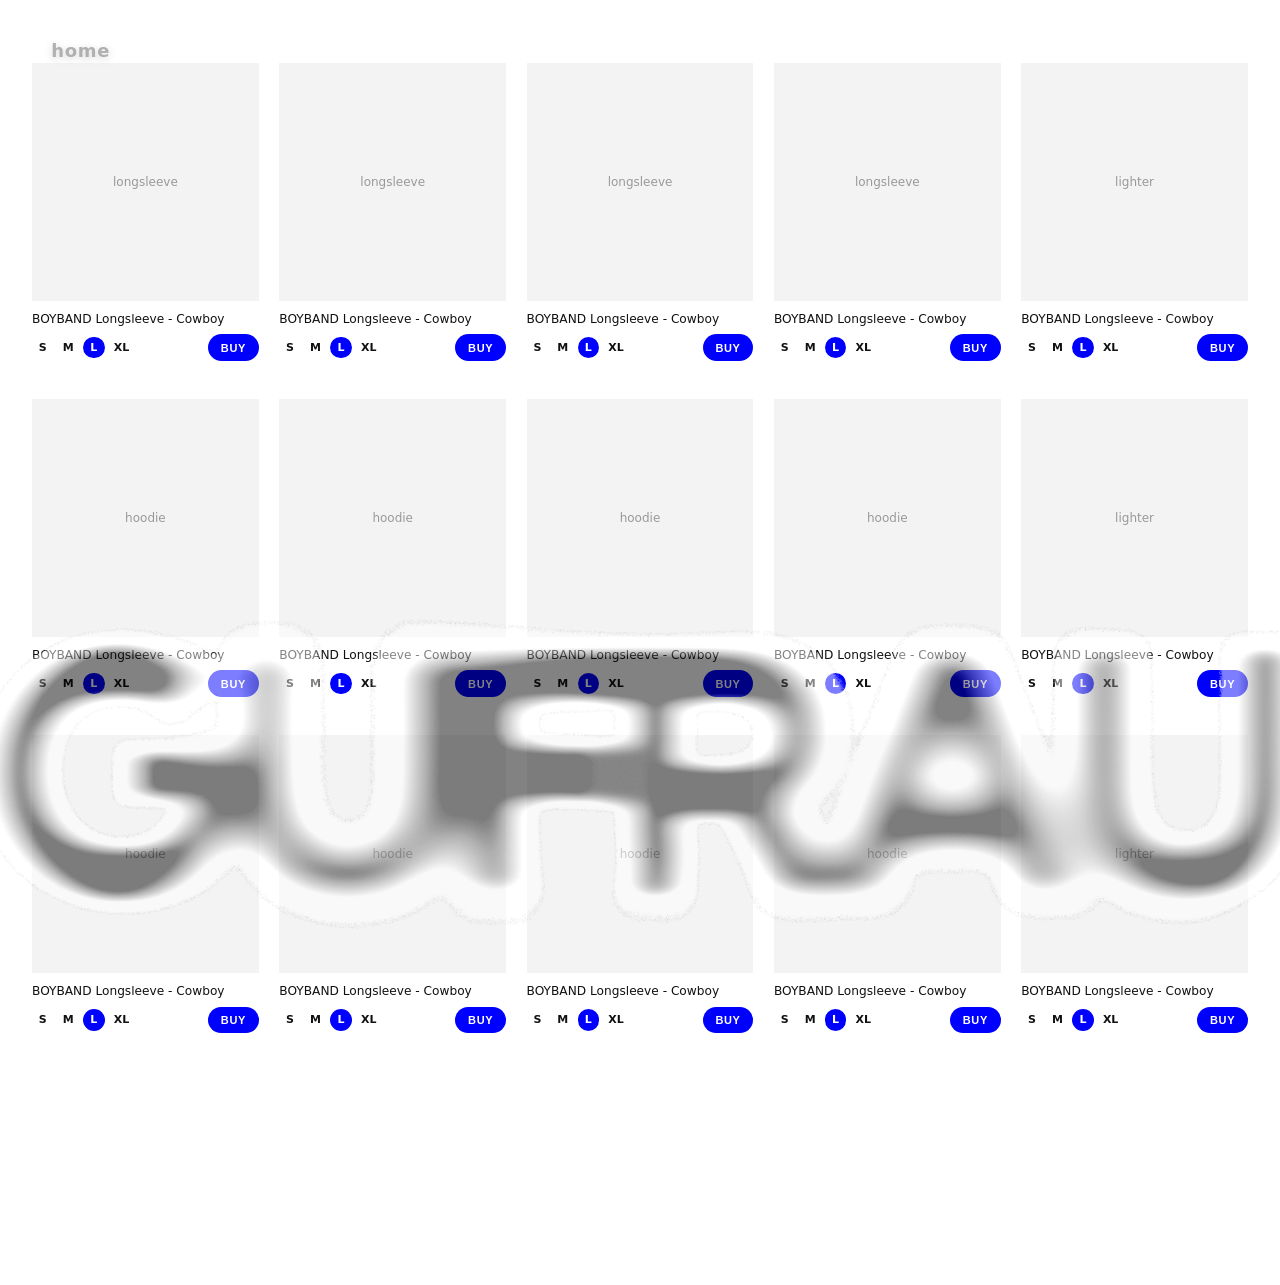
<file: preview/shop.html>
<!doctype html>
<html lang="en">
  <head>
    <meta charset="utf-8">
    <meta name="viewport" content="width=device-width, initial-scale=1">
    <title>GUFRAU — shop</title>
    <style>
      * { box-sizing: border-box; }
      html, body {
        margin: 0;
        min-height: 100%;
        background: #fff;
        color: #111;
        font-family: system-ui, -apple-system, 'Segoe UI', sans-serif;
      }
      .gufrau-shop {
        --gufrau-blue: #0000ff;
        --gufrau-ease: cubic-bezier(0.23, 1, 0.32, 1);
        position: relative;
        min-height: 100dvh;
        background: #fff;
        isolation: isolate;
      }
      .gufrau-shop__home {
        position: fixed;
        top: clamp(1rem, 3vw, 1.75rem);
        left: clamp(1rem, 3vw, 1.75rem);
        z-index: 5;
        display: inline-flex;
        align-items: center;
        justify-content: center;
        min-height: 2.75rem;
        padding: 0.7rem 1.45rem;
        background: transparent;
        font-size: clamp(1rem, 1.5vw, 1.125rem);
        font-weight: 600;
        letter-spacing: 0.04em;
        text-transform: lowercase;
        text-decoration: none;
        color: #b0b0b0;
        text-shadow: 0 2px 8px rgba(0, 0, 0, 0.18);
        transition: transform 180ms cubic-bezier(0.23,1,0.32,1), text-shadow 180ms cubic-bezier(0.23,1,0.32,1), color 180ms cubic-bezier(0.23,1,0.32,1), letter-spacing 180ms cubic-bezier(0.23,1,0.32,1);
      }
      .gufrau-shop__home:hover {
        color: #7a7a7a;
        transform: translateY(-2px) scale(1.04);
        letter-spacing: 0.07em;
        text-shadow: 0 6px 16px rgba(0,0,0,.28), 0 2px 4px rgba(0,0,0,.14);
      }
      .gufrau-shop__grid {
        display: grid;
        grid-template-columns: repeat(5, minmax(0, 1fr));
        gap: clamp(1.5rem, 3vw, 2.75rem) clamp(0.85rem, 1.6vw, 1.5rem);
        width: 100%;
        max-width: 1440px;
        margin: 0 auto;
        padding: clamp(3.5rem, 7vh, 5rem) clamp(1rem, 3vw, 2rem) 28vh;
      }
      .gufrau-shop__card {
        display: flex;
        flex-direction: column;
        min-width: 0;
      }
      .gufrau-shop__media {
        display: flex;
        align-items: center;
        justify-content: center;
        aspect-ratio: 1 / 1.05;
        background: #f3f3f3;
        text-decoration: none;
        color: #999;
        font-size: 0.75rem;
      }
      .gufrau-shop__title {
        margin: 0.65rem 0 0.55rem;
        font-size: clamp(0.7rem, 0.95vw, 0.8125rem);
        font-weight: 500;
      }
      .gufrau-shop__actions {
        display: flex;
        align-items: center;
        justify-content: space-between;
        gap: 0.5rem;
        margin-top: auto;
      }
      .gufrau-shop__sizes { display: flex; gap: 0.15rem 0.2rem; }
      .gufrau-shop__size {
        appearance: none;
        border: 0;
        background: transparent;
        color: #111;
        font: inherit;
        font-size: 0.6875rem;
        font-weight: 600;
        min-width: 1.35rem;
        min-height: 1.35rem;
        border-radius: 999px;
        cursor: pointer;
      }
      .gufrau-shop__size.is-selected {
        background: var(--gufrau-blue);
        color: #fff;
      }
      .gufrau-shop__buy {
        appearance: none;
        border: 0;
        min-height: 1.65rem;
        padding: 0.3rem 0.8rem;
        border-radius: 999px;
        background: var(--gufrau-blue);
        color: #fff;
        font-size: 0.6875rem;
        font-weight: 700;
        letter-spacing: 0.06em;
        text-transform: uppercase;
        cursor: pointer;
      }
      .gufrau-shop__logo {
        position: fixed;
        left: 0;
        right: 0;
        bottom: 0;
        z-index: 2;
        width: 100%;
        line-height: 0;
        pointer-events: none;
      }
      .gufrau-shop__logo-img {
    transform: translateY(10%);
        display: block;
        width: 105%;
        height: auto;
        margin: 0 0 0 -2.5%;
      }
      @media (max-width: 1199px) {
        .gufrau-shop__grid { grid-template-columns: repeat(3, minmax(0, 1fr)); }
      }
      @media (max-width: 749px) {
        .gufrau-shop__grid { grid-template-columns: repeat(2, minmax(0, 1fr)); }
      }
    </style>
  
    <script>
      if (!window.matchMedia('(prefers-reduced-motion: reduce)').matches) {
        document.documentElement.classList.add('gufrau-page-pending');
      }
    </script>
    <style>
      @media (prefers-reduced-motion: no-preference) {
        html { --gufrau-page-ease: cubic-bezier(0.23, 1, 0.32, 1); }
        html.gufrau-page-pending body {
          opacity: 0;
          transform: translateY(12px);
        }
        html.gufrau-page-ready:not(.gufrau-page-leaving) body {
          opacity: 1;
          transform: none;
          transition: opacity 0.38s var(--gufrau-page-ease), transform 0.38s var(--gufrau-page-ease);
        }
        html.gufrau-page-leaving body { pointer-events: none; }
      }
    </style>
    <script src="gufrau-page-transition.js" defer></script>

  </head>
  <body>
    <section class="gufrau-shop">
      <a class="gufrau-shop__home" href="index.html">home</a>
      <div class="gufrau-shop__grid" id="shop-grid"></div>
      <div class="gufrau-shop__logo" aria-hidden="true">
        <img class="gufrau-shop__logo-img" src="../assets/gfraushows.png" alt="" width="1807" height="425">
      </div>
    </section>
    <script>
      const items = Array.from({ length: 15 }, (_, i) => ({
        title: 'BOYBAND Longsleeve - Cowboy',
        sizes: ['S', 'M', 'L', 'XL'],
        selected: 'L',
        kind: i % 5 === 4 ? 'lighter' : (i < 5 ? 'longsleeve' : 'hoodie')
      }));
      document.getElementById('shop-grid').innerHTML = items.map((item) => `
        <article class="gufrau-shop__card" data-gufrau-product>
          <a class="gufrau-shop__media" href="#">${item.kind}</a>
          <h2 class="gufrau-shop__title">${item.title}</h2>
          <div class="gufrau-shop__actions">
            <div class="gufrau-shop__sizes">
              ${item.sizes.map((s) => `
                <button type="button" class="gufrau-shop__size${s === item.selected ? ' is-selected' : ''}" data-gufrau-size>${s}</button>
              `).join('')}
            </div>
            <button type="button" class="gufrau-shop__buy">BUY</button>
          </div>
        </article>
      `).join('');

      document.querySelectorAll('[data-gufrau-product]').forEach((card) => {
        const sizes = card.querySelectorAll('[data-gufrau-size]');
        sizes.forEach((btn) => {
          btn.addEventListener('click', () => {
            sizes.forEach((b) => b.classList.toggle('is-selected', b === btn));
          });
        });
      });
    </script>
  </body>
</html>
</file>
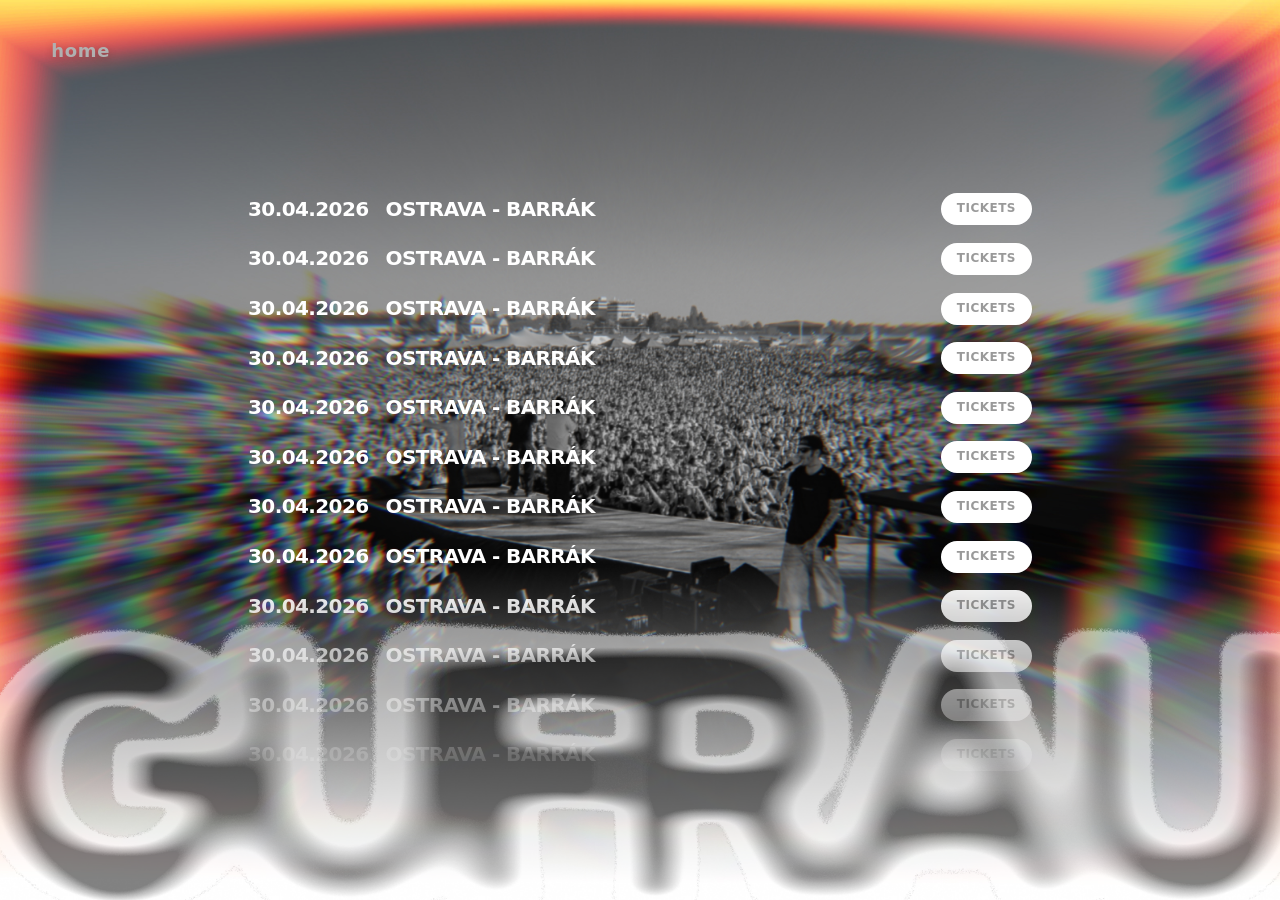
<file: preview/shows.html>
<!doctype html>
<html lang="en">
  <head>
    <meta charset="utf-8">
    <meta name="viewport" content="width=device-width, initial-scale=1">
    <title>GUFRAU — shows</title>
    <style>
      * { box-sizing: border-box; }
      html, body {
        margin: 0;
        min-height: 100%;
        background: #0a0a0a;
        color: #fff;
        font-family: system-ui, -apple-system, 'Segoe UI', sans-serif;
      }
      .gufrau-shows {
        --gufrau-ease: cubic-bezier(0.23, 1, 0.32, 1);
        --gufrau-tickets-bg: #ffffff;
        --gufrau-tickets-text: rgba(0, 0, 0, 0.4);
        position: relative;
        min-height: 100dvh;
        height: 100dvh;
        max-height: 100dvh;
        width: 100%;
        display: grid;
        grid-template-rows: 1fr auto;
        isolation: isolate;
        overflow: hidden;
      }
      .gufrau-shows__bg {
        position: absolute;
        inset: 0;
        z-index: 0;
      }
      .gufrau-shows__bg-img {
        display: block;
        width: 100%;
        height: 100%;
        object-fit: cover;
        object-position: center center;
      }
      .gufrau-shows__home {
        position: absolute;
        top: clamp(1rem, 3vw, 1.75rem);
        left: clamp(1rem, 3vw, 1.75rem);
        z-index: 3;
        display: inline-flex;
        align-items: center;
        justify-content: center;
        min-height: 2.75rem;
        padding: 0.7rem 1.45rem;
        background: transparent;
        font-size: clamp(1rem, 1.5vw, 1.125rem);
        font-weight: 600;
        letter-spacing: 0.04em;
        text-transform: lowercase;
        text-decoration: none;
        color: #b0b0b0;
        text-shadow: 0 2px 8px rgba(0, 0, 0, 0.18);
        transition: transform 180ms cubic-bezier(0.23,1,0.32,1), text-shadow 180ms cubic-bezier(0.23,1,0.32,1), color 180ms cubic-bezier(0.23,1,0.32,1), letter-spacing 180ms cubic-bezier(0.23,1,0.32,1);
      }
      .gufrau-shows__home:hover {
        color: #7a7a7a;
        transform: translateY(-2px) scale(1.04);
        letter-spacing: 0.07em;
        text-shadow: 0 6px 16px rgba(0,0,0,.28), 0 2px 4px rgba(0,0,0,.14);
      }
      .gufrau-shows__stage {
        position: relative;
        z-index: 2;
        display: flex;
        align-items: center;
        justify-content: center;
        min-height: 0;
        padding: clamp(4rem, 10vh, 6rem) clamp(1rem, 4vw, 2.5rem) 0;
        overflow: visible;
      }
      .gufrau-shows__list {
        list-style: none;
        margin: 0;
        padding: 0.85rem 1.5rem 18vh;
        width: min(100%, 52rem);
        max-height: calc(100dvh - 28vh);
        overflow-x: hidden;
        overflow-y: auto;
        scrollbar-width: none;
        -webkit-mask-image: linear-gradient(to bottom, #000 0%, #000 62%, transparent 96%);
        mask-image: linear-gradient(to bottom, #000 0%, #000 62%, transparent 96%);
      }
      .gufrau-shows__list::-webkit-scrollbar { display: none; }
      .gufrau-shows__row {
        display: grid;
        grid-template-columns: 7.5rem minmax(0, 1fr) auto;
        gap: 0.75rem 1.1rem;
        align-items: center;
        padding: 0.55rem 0;
        font-size: clamp(1rem, 1.65vw, 1.25rem);
        font-weight: 600;
        letter-spacing: -0.03em;
        line-height: 1.15;
      }
      .gufrau-shows__date { font-variant-numeric: tabular-nums; white-space: nowrap; }
      .gufrau-shows__location {
        min-width: 0;
        overflow: hidden;
        text-overflow: ellipsis;
        white-space: nowrap;
      }
      .gufrau-shows__tickets {
        display: inline-flex;
        align-items: center;
        justify-content: center;
        min-height: 2rem;
        padding: 0.4rem 1rem;
        border-radius: 999px;
        background: var(--gufrau-tickets-bg);
        color: var(--gufrau-tickets-text);
        font-size: 0.75rem;
        font-weight: 700;
        letter-spacing: 0.04em;
        text-decoration: none;
        text-transform: uppercase;
        transition: transform 180ms cubic-bezier(0.23,1,0.32,1), color 180ms cubic-bezier(0.23,1,0.32,1), box-shadow 180ms cubic-bezier(0.23,1,0.32,1), letter-spacing 180ms cubic-bezier(0.23,1,0.32,1);
      }
      a.gufrau-shows__tickets:hover {
        color: rgba(0,0,0,.78);
        transform: translateY(-2px) scale(1.03);
        letter-spacing: 0.06em;
        box-shadow: 0 8px 18px rgba(0,0,0,.2), 0 2px 4px rgba(0,0,0,.1);
      }
      a.gufrau-shows__tickets:active {
        transform: translateY(0) scale(0.97);
      }
      .gufrau-shows__logo {
        position: absolute;
        left: 0;
        right: 0;
        bottom: 0;
        z-index: 1;
        width: 100%;
        line-height: 0;
        pointer-events: none;
      }
      .gufrau-shows__logo-img {
    transform: translateY(10%);
        display: block;
        width: 105%;
        height: auto;
        margin: 0 0 0 -2.5%;
      }
      @media (max-width: 749px) {
        .gufrau-shows__row {
          grid-template-columns: 1fr auto;
          grid-template-areas: 'date tickets' 'location tickets';
          gap: 0.15rem 0.85rem;
        }
        .gufrau-shows__date { grid-area: date; font-size: 0.9375rem; }
        .gufrau-shows__location { grid-area: location; white-space: normal; }
        .gufrau-shows__tickets { grid-area: tickets; }
      }
    </style>
  
    <script>
      if (!window.matchMedia('(prefers-reduced-motion: reduce)').matches) {
        document.documentElement.classList.add('gufrau-page-pending');
      }
    </script>
    <style>
      @media (prefers-reduced-motion: no-preference) {
        html { --gufrau-page-ease: cubic-bezier(0.23, 1, 0.32, 1); }
        html.gufrau-page-pending body {
          opacity: 0;
          transform: translateY(12px);
        }
        html.gufrau-page-ready:not(.gufrau-page-leaving) body {
          opacity: 1;
          transform: none;
          transition: opacity 0.38s var(--gufrau-page-ease), transform 0.38s var(--gufrau-page-ease);
        }
        html.gufrau-page-leaving body { pointer-events: none; }
      }
    </style>
    <script src="gufrau-page-transition.js" defer></script>

  </head>
  <body>
    <section class="gufrau-shows">
      <div class="gufrau-shows__bg" aria-hidden="true">
        <img class="gufrau-shows__bg-img" src="../assets/eshpgufrau.jpg" alt="" width="1728" height="1117">
      </div>
      <a class="gufrau-shows__home" href="index.html">home</a>
      <div class="gufrau-shows__stage">
        <ul class="gufrau-shows__list" id="shows-list"></ul>
      </div>
      <div class="gufrau-shows__logo">
        <img class="gufrau-shows__logo-img" src="../assets/gfraushows.png" alt="GUFRAU" width="1807" height="425">
      </div>
    </section>
    <script>
      // Local preview only — live store uses Concert metaobjects
      const sample = Array.from({ length: 18 }, () => ({
        date: '30.04.2026',
        location: 'OSTRAVA - BARRÁK',
        url: '#'
      }));
      const list = document.getElementById('shows-list');
      list.innerHTML = sample.map((s) => `
        <li class="gufrau-shows__row">
          <span class="gufrau-shows__date">${s.date}</span>
          <span class="gufrau-shows__location">${s.location}</span>
          <a class="gufrau-shows__tickets" href="${s.url}">TICKETS</a>
        </li>
      `).join('');
    </script>
  </body>
</html>
</file>
